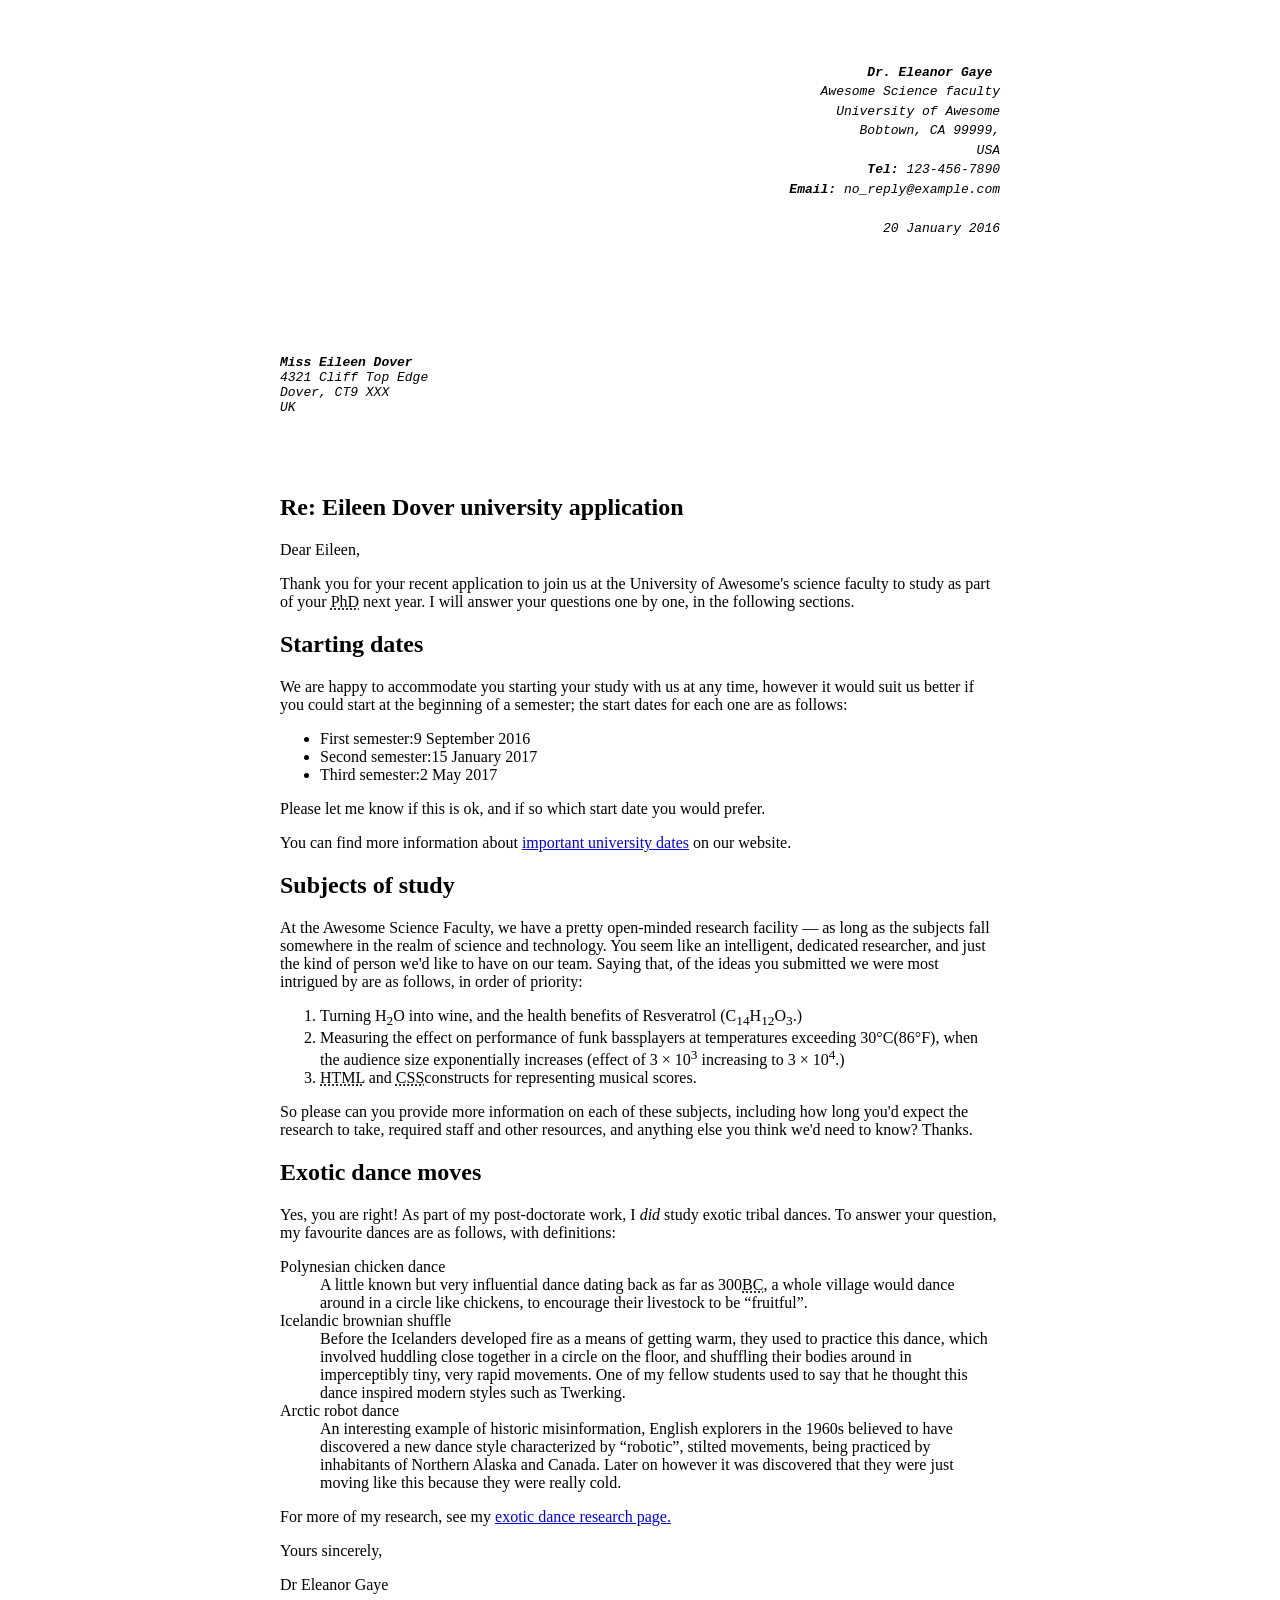
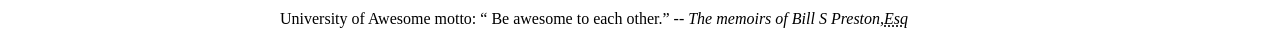
<file: assignment01/index.html>
<!DOCTYPE html>
<html lang="en">
<head>
    <meta charset="UTF-8">
    <meta http-equiv="X-UA-Compatible" content="IE=edge">
    <meta name="viewport" content="width=device-width, initial-scale=1.0">
    <meta name="author" content="Dr. Eleanor Gaye">
    <title>Marking up a letter</title>  
    <link rel="stylesheet" href="css/style.css">   
</head> 
<body >
    <div class="container" >        
        <section>   
            <pre>
              
            <address class="sender-column" > 
               <strong>Dr. Eleanor Gaye</strong> 
                Awesome Science faculty
                University of Awesome
                Bobtown, CA 99999,
                USA
                <strong> Tel:</strong> 123-456-7890
                <strong> Email:</strong> no_reply@example.com
                
                <time datetime="2016-09-09">20 January 2016</time>
            </addreFss>
            
        </pre>
        <pre>
          
        <address>
<strong>Miss Eileen Dover</strong> 
4321 Cliff Top Edge
Dover, CT9 XXX
UK
        </address>
 
    </pre>
    <h1>Re: Eileen Dover university application</h1>
    Dear Eileen,

        <p>Thank you for your recent application to join us at the University of Awesome's science faculty to study as part 
            of your <abbr title="Doctor of Philosophy">PhD</abbr>  next year. I will answer your questions one by one, in the following sections.</p>

        <h2>Starting dates</h2>
        <p>We are happy to accommodate you starting your study with us at any time, however it would suit us better if you could start at the beginning of a semester; the start dates for each one are as follows:
        </p>
        <ul>
            <li>First semester:<time datetime="2016-09-09">9 September 2016</time> </li>
            <li>Second semester:<time datetime="2016-01-15">15 January 2017</time> </li>
            <li>Third semester:<time datetime="2016-05-02">2 May 2017</time> </li>
        </ul>
        <p>
            Please let me know if this is ok, and if so which start date you would prefer.
        </p>
        <p>            
            You can find more information about <a href=" http://example.com">important university dates</a>  on our website.
        </p>
        <h2>Subjects of study</h2>
        <p>At the Awesome Science Faculty, we have a pretty open-minded research facility — as long as the subjects fall somewhere in the realm of science and technology. You seem like an intelligent, dedicated researcher, and just the kind of person we'd like to have on our team. Saying that, of the ideas you submitted we were most intrigued by are as follows, in order of priority:
        </p>
        <ol>
            <li>Turning H<sub>2</sub>O into wine, and the health benefits of Resveratrol (C<sub>14</sub>H<sub>12</sub>O<sub>3</sub>.)</li>
            <li>Measuring the effect on performance of funk bassplayers at temperatures exceeding 30°C(86°F), when the audience size exponentially increases (effect of 3 × 10<sup>3</sup> increasing to 3 × 10<sup>4</sup>.)
            </li>
            <li><abbr title="HyperText Markup language">HTML</abbr> and <abbr title="Cascading StyleSheet">CSS</abbr>constructs for representing musical scores.
            </li>
        </ol>
        <p>
            So please can you provide more information on each of these subjects, including how long you'd expect the research to take, required staff and other resources, and anything else you think we'd need to know? Thanks.
        </p>
        <h2>Exotic dance moves</h2>
        <p>Yes, you are right! As part of my post-doctorate work, I <em>did</em> study exotic tribal dances. To answer your question, my favourite dances are as follows, with definitions:
        </p>
        <dl>
            <dt>Polynesian chicken dance</dt>
            <dd>A little known but very influential dance dating back as far as 300<abbr title="Before Christ">BC</abbr>, a whole village would dance around in a circle like chickens, to encourage their livestock to be <q>fruitful</q>.
            </dd>
            <dt>Icelandic brownian shuffle</dt>
            <dd>Before the Icelanders developed fire as a means of getting warm, they used to practice this dance, which involved huddling close together in a circle on the floor, and shuffling their bodies around in imperceptibly tiny, very rapid movements. One of my fellow students used to say that he thought this dance inspired modern styles such as Twerking.
            </dd>
            <dt>Arctic robot dance</dt>
            <dd>An interesting example of historic misinformation, English explorers in the 1960s believed to have discovered a new dance style characterized by <q>robotic</q>, stilted movements, being practiced by inhabitants of Northern Alaska and Canada. Later on however it was discovered that they were just moving like this because they were really cold.
            </dd>
        </dl>
        <p>For more of my research, see my <a href=" http://example.com"> exotic dance research page.</a></p>
        <p>Yours sincerely,</p>
        <p>Dr Eleanor Gaye</p>
        <p>University of Awesome motto: <q> Be awesome to each other.</q> --<cite> The memoirs of Bill S Preston,<abbr title="Esquire">Esq</abbr> </cite></p>
        </section>
        <footer>
            
        </footer>
    </div>
</body>
</html>
</file>
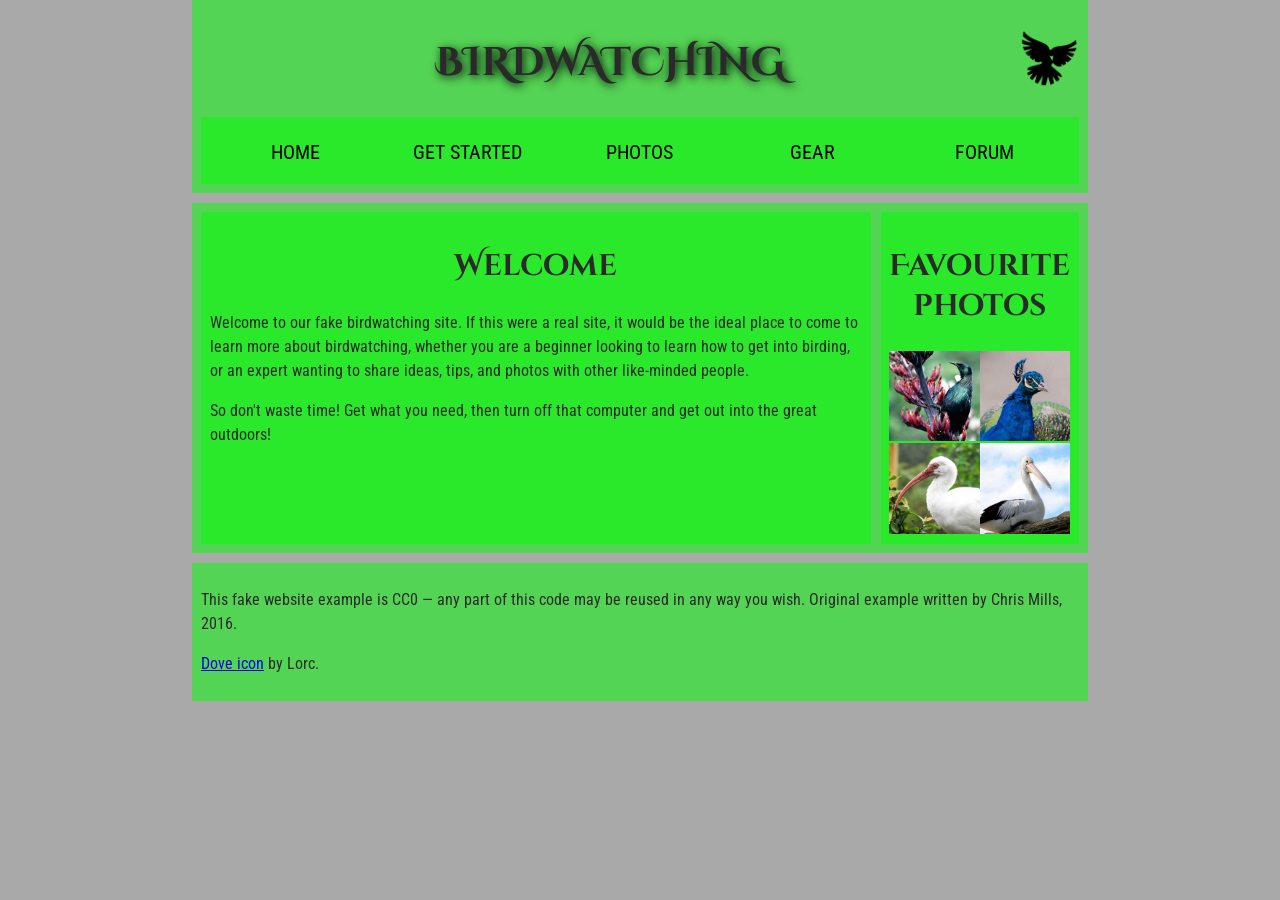
<file: assignment02/index.html>
<!DOCTYPE html>
<html lang="en">
  <head>
    <meta charset="utf-8">
    <title>Birdwatching</title>
    <link href="https://fonts.googleapis.com/css?family=Roboto+Condensed:300%7CCinzel+Decorative:700" rel="stylesheet">
    <link rel="stylesheet" href="css\style.css">
    <!--[if lt IE 9]>
      <script src="https://cdnjs.cloudflare.com/ajax/libs/html5shiv/3.7.3/html5shiv.js"></script>
    <![endif]-->
  </head>

  <body>
      <header>
      <h1>Birdwatching</h1>
      <img src="dove.png" alt="a simple dove logo">
      
      <nav>
      <ul>
        <li><span>Home</span></li>
        <li><a href="#">Get started</a></li>
        <li><a href="#">Photos</a></li>
        <li><a href="#">Gear</a></li>
        <li><a href="#">Forum</a></li>
      </ul>
    </nav>
    </header>
    <main>

    
    <article>
      <h2>Welcome</h2>

      <p>Welcome to our fake birdwatching site. If this were a real site, it would be the ideal place to come to learn more about birdwatching, whether you are a beginner looking to learn how to get into birding, or an expert wanting to share ideas, tips, and photos with other like-minded people.</p>

      <p>So don't waste time! Get what you need, then turn off that computer and get out into the great outdoors!</p>
    </article>
    <aside>
      <h2>Favourite photos</h2>

      <a href="favorite-1.jpg"><img src="favorite-1_th.jpg" alt="Small black bird, black claws, long black slender beak, links to larger version of the image"></a>
      <a href="favorite-2.jpg"><img src="favorite-2_th.jpg" alt="Top half of a pretty bird with bright blue plumage on neck, light colored beak, blue headdress, links to larger version of the image"></a>
      <a href="favorite-3.jpg"><img src="favorite-3_th.jpg" alt="Top half of a large bird with white plumage, very long curved narrow light colored break, links to larger version of the image"></a>
      <a href="favorite-4.jpg"><img src="favorite-4_th.jpg" alt="Large bird, mostly white plumage with black plumage on back and rear, long straight white beak, links to larger version of the image"></a>
    </aside>
    </main>
    <footer>
      <p>This fake website example is CC0 — any part of this code may be reused in any way you wish. Original example written by Chris Mills, 2016.</p>

      <p><a href="http://game-icons.net/lorc/originals/dove.html">Dove icon</a> by Lorc.</p>
    </footer>
  </body>
</html>
</file>
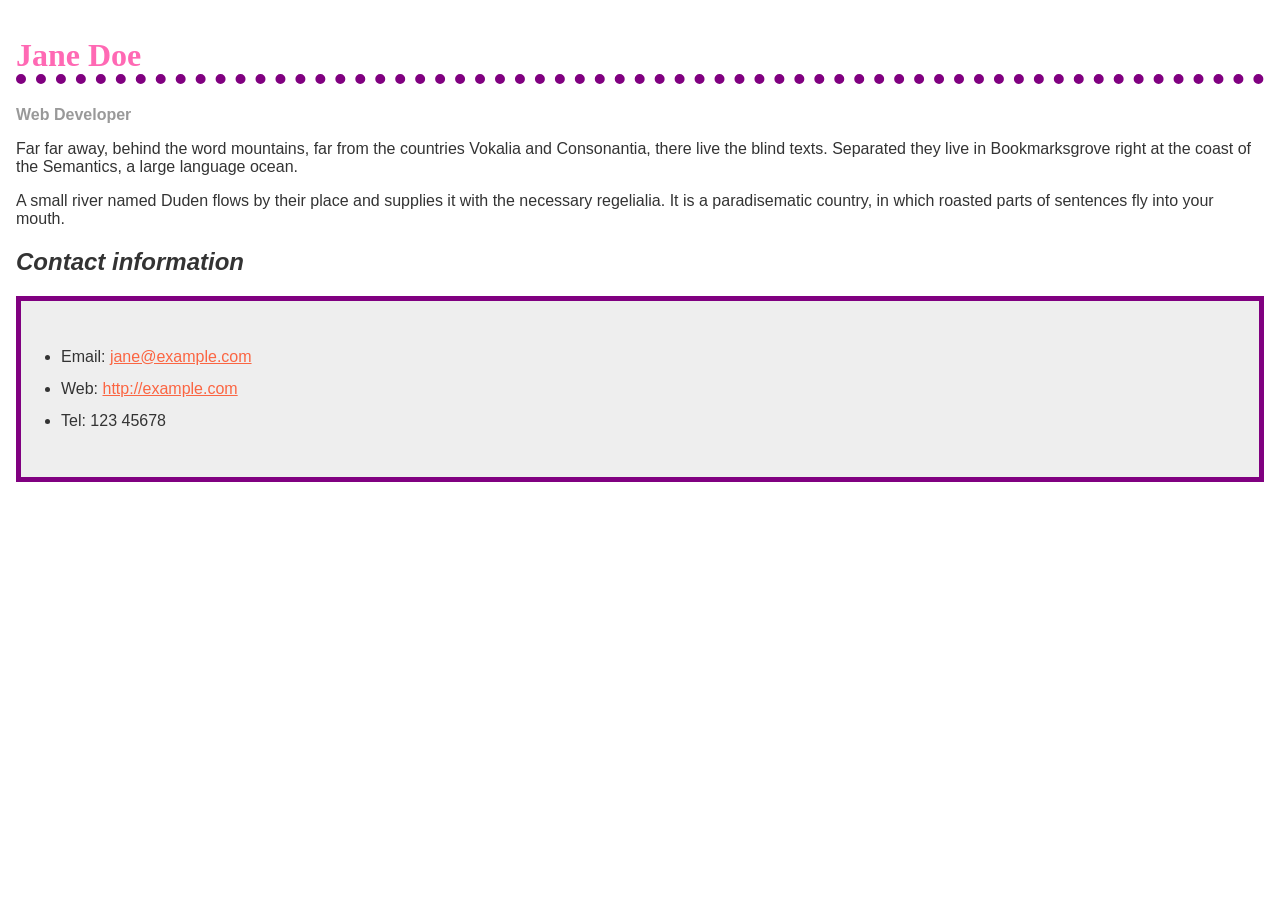
<file: assignment05/index.html>
<!doctype html>
<html lang="en">

  <head>
    <meta charset="utf-8">
    <title>Formatting a biography</title>
    <link href="css\style.css" rel="stylesheet">
  </head>

  <body>

    <h1>Jane Doe</h1>
    <div class="job-title">Web Developer</div>
    <p>Far far away, behind the word mountains, far from the countries Vokalia and Consonantia, there live the blind texts. Separated they live in Bookmarksgrove right at the coast of the Semantics, a large language ocean.</p>

    <p>A small river named Duden flows by their place and supplies it with the necessary regelialia. It is a paradisematic country, in which roasted parts of sentences fly into your mouth.
    </p>

    <h2>Contact information</h2>
    <ul>
      <li>Email:
        <a href="mailto:jane@example.com">jane@example.com</a>
      </li>
      <li>Web:
        <a href="http://example.com">http://example.com</a>
      </li>
      <li>Tel: 123 45678</li>
    </ul>

  </body>

</html>
</file>
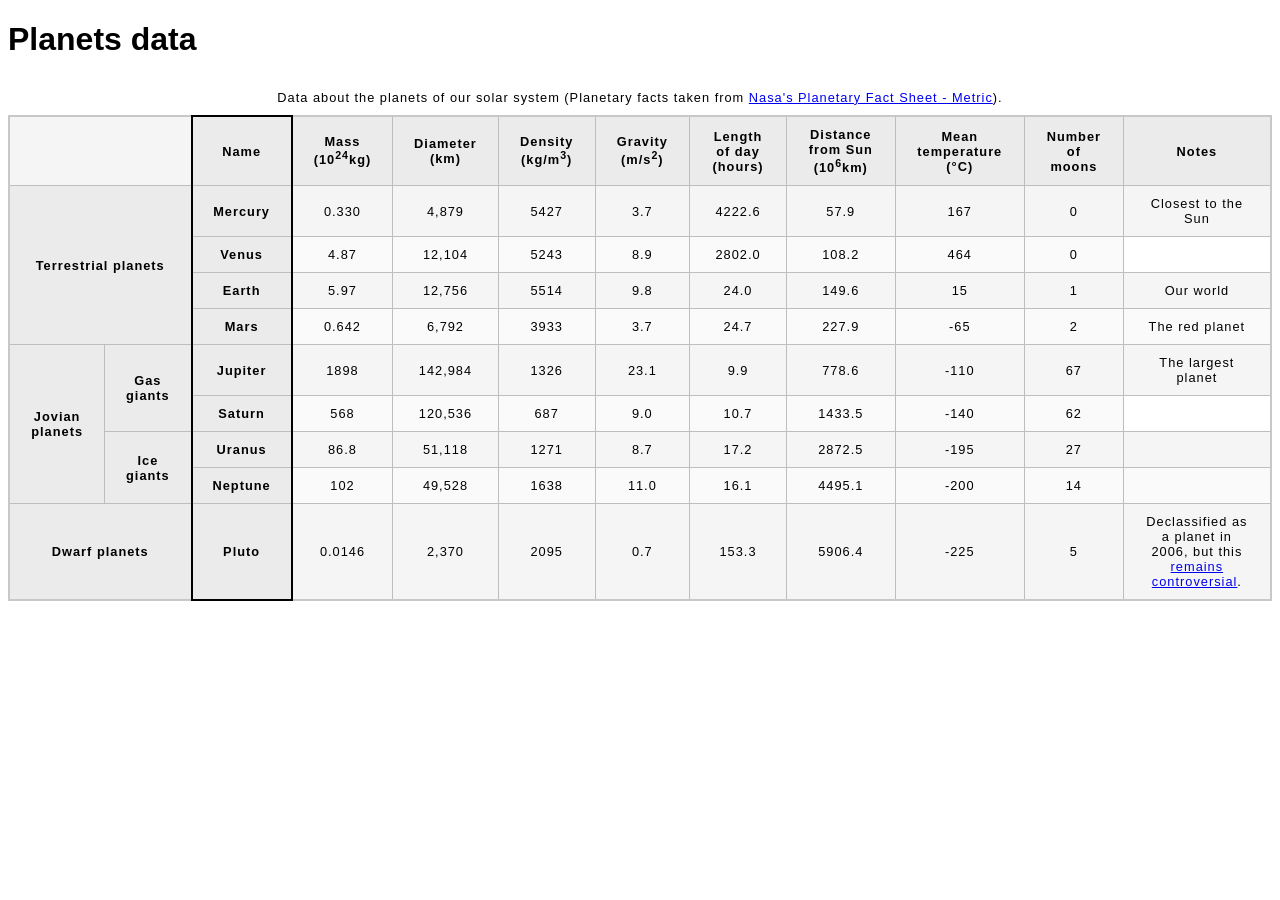
<file: assignment04/blanktemplate.html>
<!DOCTYPE html>
<html lang="en">
  <head>
    <meta charset="utf-8">
    <title>Table template</title>
    <link href="css\minimaltable.css" rel="stylesheet" type="text/css">
  </head>
  <body>
    <h1>Planets data</h1>
   
        <table>
            <caption>Data about the planets of our solar system (Planetary facts taken from <a href="http://nssdc.gsfc.nasa.gov/planetary/factsheet/">Nasa's Planetary Fact Sheet - Metric</a>).</caption>
            <colgroup>
                <col span="2">
                <col style="border: 2px solid black">
                <col span="9">
              </colgroup>
            <thead>
                <tr>
                    <td colspan="2"></td>
                    <th >Name</th>
                    <th >Mass (10<sup>24</sup>kg)</th>
                    <th>Diameter (km)</th>
                    <th >Density (kg/m<sup>3</sup>)</th>
                    <th >Gravity (m/s<sup>2</sup>)</th>
                    <th >Length of day (hours)</th>
                    <th >Distance from Sun (10<sup>6</sup>km)</th>
                    <th >Mean temperature (°C)</th>
                    <th >Number of moons</th>
                    <th >Notes</th>
                </tr>
                </thead>
                <tbody>
            <tr >
                <th rowspan="4" colspan="2">Terrestrial planets</th>
                <th> Mercury</th>
                <td>0.330 </td> 
                <td>4,879</td> 
                <td>5427</td> 
                <td>3.7 </td>
                <td>4222.6</td> 
                <td>57.9</td> 
                <td>167</td> 
                <td>0</td> 
                <td>Closest to the Sun</td>               
            </tr>
            <tr>
                <th >  Venus </th> 
                <td>4.87</td>  
                <td>12,104</td>                
                <td>5243</td> 
                <td>8.9 </td>
                <td>2802.0</td> 
                <td>108.2</td> 
                <td>464</td> 
                <td>0</td>
            </tr>
            <tr>
                <th >Earth</th>  
                <td>5.97</td> 
                <td>12,756</td> 
                <td>5514</td> 
                <td>9.8</td> 
                <td>24.0</td> 
                <td>149.6 </td>
                <td>15</td> 
                <td>1</td> 
                <td>Our world</td>
            </tr>
            <tr>
                <th >Mars</th>   
                <td>0.642 </td>
                <td>6,792</td> 
                <td>3933</td> 
                <td>3.7</td> 
                <td>24.7 </td>
                <td>227.9</td>
                <td> -65 </td> 
                <td>2</td>
                <td>The red planet</td>
            </tr>
            <tr>
                <th rowspan="4">Jovian planets</th>
                <th rowspan="2">Gas giants</th>
                <th> Jupiter </th>
                <td>1898 </td>
                <td>142,984 </td>
                <td>1326 </td>
                <td>23.1 </td>
                <td>9.9 </td>
                <td>778.6 </td>
                <td>-110 </td>
                <td>67</td>
                <td>The largest planet</td>
            </tr>
            <tr>
                <th>Saturn</th>  
                <td>568</td> 
                <td>120,536</td> 
                <td>687</td> 
                <td>9.0 </td>
                <td>10.7 </td>
                <td>1433.5</td>
                <td> -140 </td>
                <td>62</td>
            </tr>
            <tr>
                <th rowspan="2">Ice giants</th>
                <th>Uranus</th> 
                 <td>86.8 </td>
                 <td>51,118</td> 
                 <td>1271</td> 
                 <td>8.7</td> 
                 <td>17.2</td> 
                 <td>2872.5</td> 
                 <td>-195</td> 
                 <td>27</td>
                 <td></td>
            </tr>
            <tr>
                <th>Neptune </th>
                <td>102</td>
                <td>  49,528 </td>
                <td>1638 </td>
                <td>11.0 </td>
                <td>16.1 </td>
                <td>4495.1 </td>
                <td>-200 </td>
                <td>14</td>
                <td></td>
            </tr>
            <tr>
                <th colspan="2">Dwarf planets</th>
                <th >Pluto</th> 
                <td>0.0146 </td> 
                <td>2,370</td> 
                <td>2095</td> 
                <td> 0.7</td> 
                <td> 153.3 </td> 
                <td>   5906.4</td> 
                <td> -225</td> 
                <td> 5 </td> 
                <td>Declassified as a planet in 2006, but this <a href="http://www.usatoday.com/story/tech/2014/10/02/pluto-planet-solar-system/16578959/">remains controversial</a>.
                </td> 
                
            </tr>
        </tbody>
        </table>


  </body>
</html>
</file>
<file: assignment01/css/style.css>
.sender-column{
    text-align:right;  
 line-height: 1.5;
  
}

body{
    max-width: 720px;
    margin: 0 auto;
}
</file>
